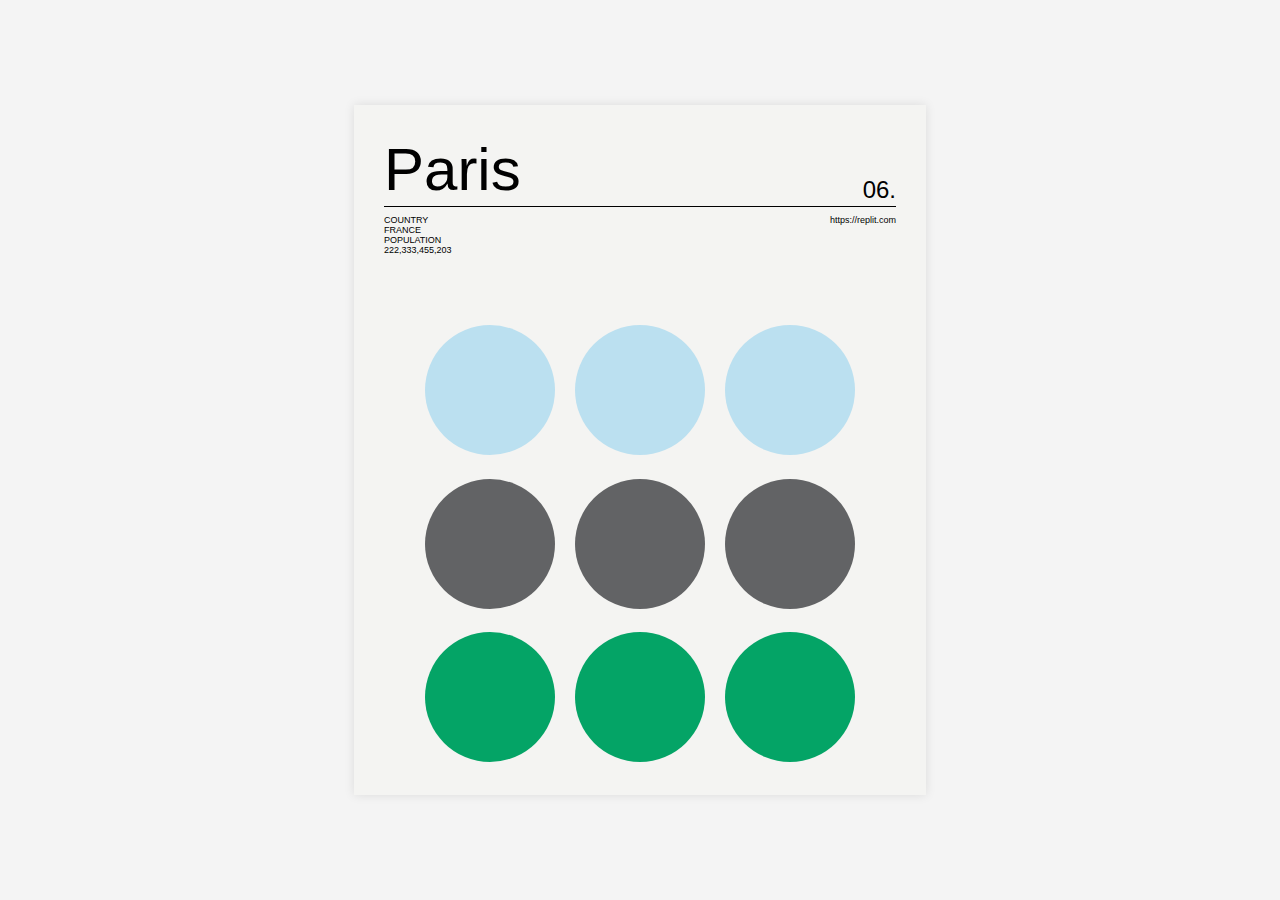
<file: 02/index.html>
<!DOCTYPE html>
<html>
  <head>
    <meta charset="utf-8" />
    <meta name="viewport" content="width=device-width" />
    <title>repl.it</title>
    <link href="style.css" rel="stylesheet" type="text/css" />
  </head>
  <body>
    <div class="poster">
      <header class="poster__header">
        <div class="poster__header__name">Paris</div>
        <div class="poster__header--month">06.</div>
      </header>

      <div class="poster__description">
        <div class="poster__description--details">
          <p>COUNTRY</p>
          <p>FRANCE</p>
          <p>POPULATION</p>
          <p>222,333,455,203</p>
        </div>

        <div class="poster__description--url">https://replit.com</div>
      </div>

      <div class="poster__painting">
        <div class="poster__painting--circle"></div>
        <div class="poster__painting--circle"></div>
        <div class="poster__painting--circle"></div>
        <div class="poster__painting--circle"></div>
        <div class="poster__painting--circle"></div>
        <div class="poster__painting--circle"></div>
        <div class="poster__painting--circle"></div>
        <div class="poster__painting--circle"></div>
        <div class="poster__painting--circle"></div>
      </div>
    </div>
  </body>
</html>
</file>
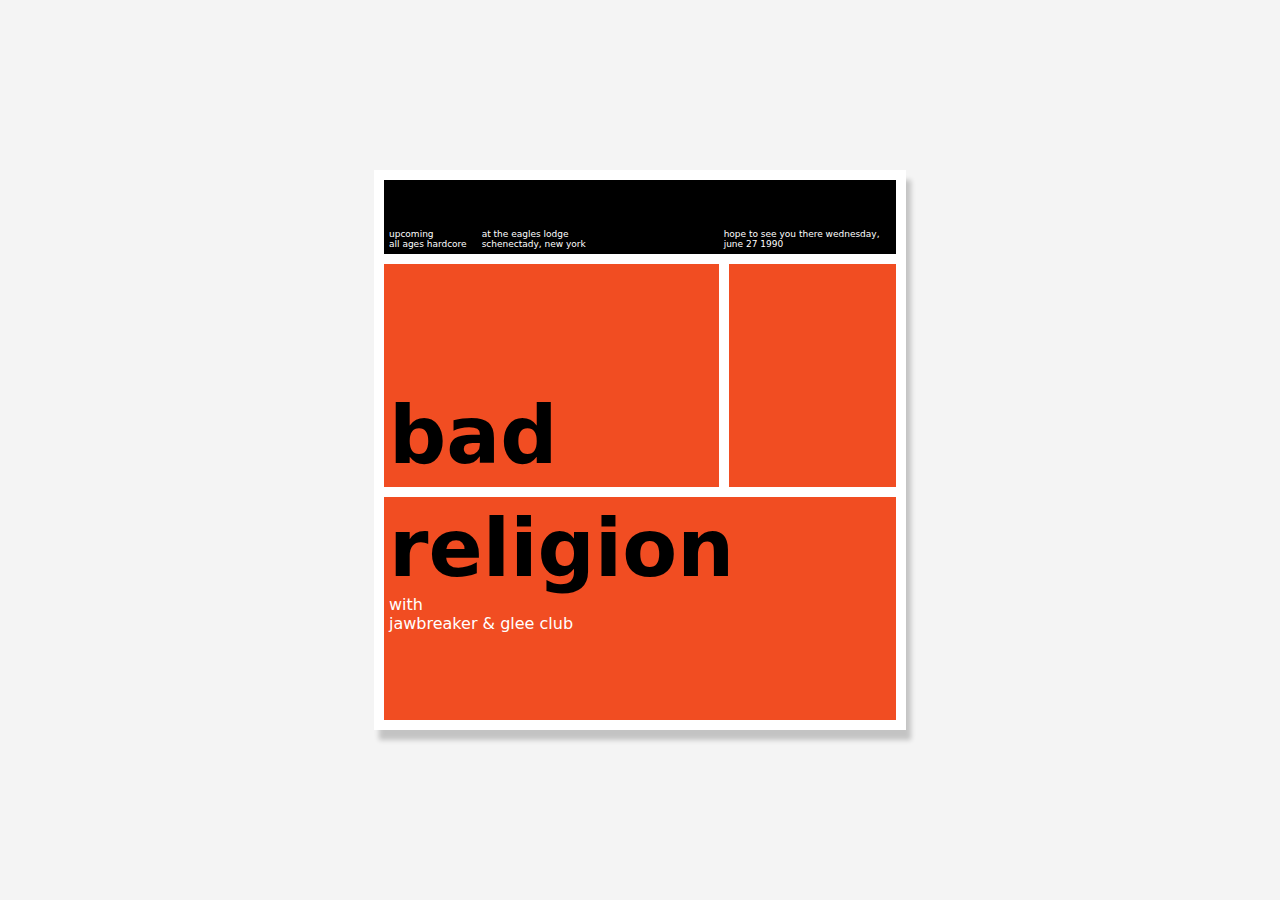
<file: 03/index.html>
<!DOCTYPE html>
<html>
  <head>
    <meta charset="utf-8" />
    <meta name="viewport" content="width=device-width" />
    <title>repl.it</title>
    <link href="style.css" rel="stylesheet" type="text/css" />
  </head>
  <body>
    <div class="poster">
      <header class="header">
        <div class="header__details--left">
          <p>
            upcoming<br />
            all ages hardcore
          </p>
          <p>
            at the eagles lodge<br />
            schenectady, new york
          </p>
        </div>
        <div class="header__details--right">
          <p>hope to see you there wednesday, june 27 1990</p>
        </div>
      </header>

      <div class="block block__first"><h1 class="title">bad</h1></div>
      <div class="block block__second"></div>
      <div class="block block__third">
        <h1 class="title">religion</h1>
        <p>
          with<br />
          jawbreaker & glee club
        </p>
      </div>
    </div>
  </body>
</html>
</file>
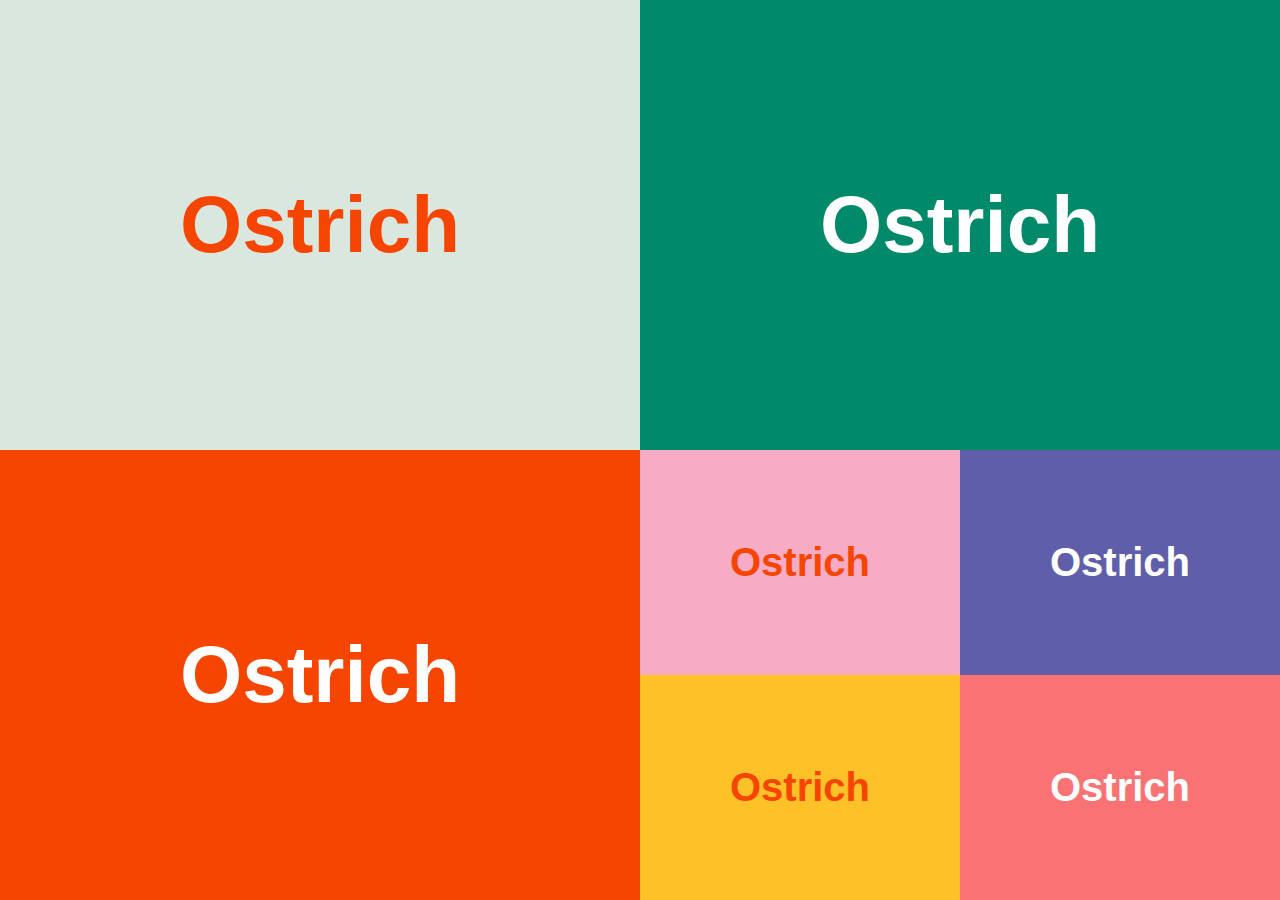
<file: 04/index.html>
<!DOCTYPE html>
<html>
  <head>
    <meta charset="utf-8" />
    <meta name="viewport" content="width=device-width" />
    <title>repl.it</title>
    <link href="style.css" rel="stylesheet" type="text/css" />
  </head>
  <body>
    <div class="big-ostrich">Ostrich</div>
    <div class="big-ostrich">Ostrich</div>
    <div class="big-ostrich">Ostrich</div>
    <div class="big-ostrich">
      <div class="small-ostrich">Ostrich</div>
      <div class="small-ostrich">Ostrich</div>
      <div class="small-ostrich">Ostrich</div>
      <div class="small-ostrich">Ostrich</div>
    </div>
  </body>
</html>
</file>
<file: 02/style.css>
html,
body {
  margin: 0;
  padding: 0;
  width: 100%;
  height: 100%;
  display: flex;
  justify-content: center;
  align-items: center;
  background-color: #f4f4f4;
  font-family: "Franklin Gothic Medium", "Arial Narrow", Arial, sans-serif;
}

p {
  margin: 0;
}

.poster {
  width: 40%;
  height: 70%;
  background-color: #f4f4f2;
  box-shadow: 0 0 10px rgba(0, 0, 0, 0.1);
  padding: 30px;
}

.poster__header {
  display: flex;
  justify-content: space-between;
  align-items: flex-end;
  padding-bottom: 2px;
  border-bottom: 1.5px solid black;
}

.poster__header__name {
  font-size: 60px;
}

.poster__header--month {
  font-size: x-large;
}

.poster__description {
  display: flex;
  justify-content: space-between;
  margin-top: 8px;
  font-size: xx-small;
}

.poster__painting {
  display: flex;
  flex-wrap: wrap;
  margin-top: 70px;
  justify-content: center;
  height: 70%;
  gap: 20px;
}

.poster__painting--circle {
  width: 130px;
  height: 130px;
  border-radius: 50%;
}

.poster__painting--circle:nth-child(-n + 3) {
  background-color: #bbe0f0;
}

.poster__painting--circle:nth-child(n + 4):nth-child(-n + 6) {
  background-color: #626365;
}

.poster__painting--circle:nth-child(n + 7):nth-child(-n + 9) {
  background-color: #04a466;
}
</file>
<file: 03/style.css>
h1,
p {
  margin: 0;
  padding: 0;
  border: 0;
  font-size: 100%;
  font: inherit;
  vertical-align: baseline;
}

html,
body {
  margin: 0;
  padding: 0;
  width: 100%;
  height: 100%;
  display: flex;
  justify-content: center;
  align-items: center;
  background-color: #f4f4f4;
  font-family: system-ui, -apple-system, BlinkMacSystemFont, "Segoe UI", Roboto,
    Oxygen, Ubuntu, Cantarell, "Open Sans", "Helvetica Neue", sans-serif;
}

.poster {
  width: 40%;
  height: 60%;
  padding: 10px;
  display: grid;
  gap: 10px;
  grid-template:
    "header header" 1fr
    "first second" 3fr
    "third third" 3fr / 2fr 1fr;
  background-color: white;
  box-shadow: 5px 10px 5px rgba(0, 0, 0, 0.2);
}

.header {
  grid-area: header;
  padding: 5px;
  display: grid;
  grid-template-columns: 2fr 1fr;
  align-items: flex-end;
  background-color: black;
  color: white;
  font-size: 9px;
}

.header__details--left {
  display: flex;
  gap: 15px;
}

.block {
  background-color: #f04011ed;
  padding: 5px;
}

.block__first {
  grid-area: first;
  display: flex;
  align-items: flex-end;
}

.block__second {
  grid-area: second;
}

.block__third {
  grid-area: third;
}

.block__third p {
  color: white;
}

.title {
  font-weight: 900;
  font-size: 80px;
}
</file>
<file: 04/style.css>
html,
body {
  margin: 0;
  padding: 0;
  width: 100%;
  height: 100%;
  font-family: "Gill Sans", "Gill Sans MT", Calibri, "Trebuchet MS", sans-serif;
}

body {
  display: grid;
  grid-template-columns: repeat(2, 1fr);
  grid-template-rows: repeat(2, 1fr);
}

.big-ostrich {
  display: flex;
  justify-content: center;
  align-items: center;
  font-size: 80px;
  font-weight: bold;
  color: white;
}

.big-ostrich:nth-child(1) {
  background-color: #dae7de;
  color: #f54500;
}

.big-ostrich:nth-child(2) {
  background-color: #008a69;
}

.big-ostrich:nth-child(3) {
  background-color: #f54500;
}

.big-ostrich:nth-child(4) {
  display: grid;
  grid-template-columns: repeat(2, 1fr);
  grid-template-rows: repeat(2, 1fr);
}

.small-ostrich {
  display: flex;
  justify-content: center;
  align-items: center;
  font-size: 40px;
  height: 100%;
}

.small-ostrich:nth-child(1) {
  background-color: #f7abc5;
  color: #f54500;
}

.small-ostrich:nth-child(2) {
  background-color: #5f5fa9;
}

.small-ostrich:nth-child(3) {
  background-color: #ffc128;
  color: #f54500;
}

.small-ostrich:nth-child(4) {
  background-color: #f97374;
}
</file>
